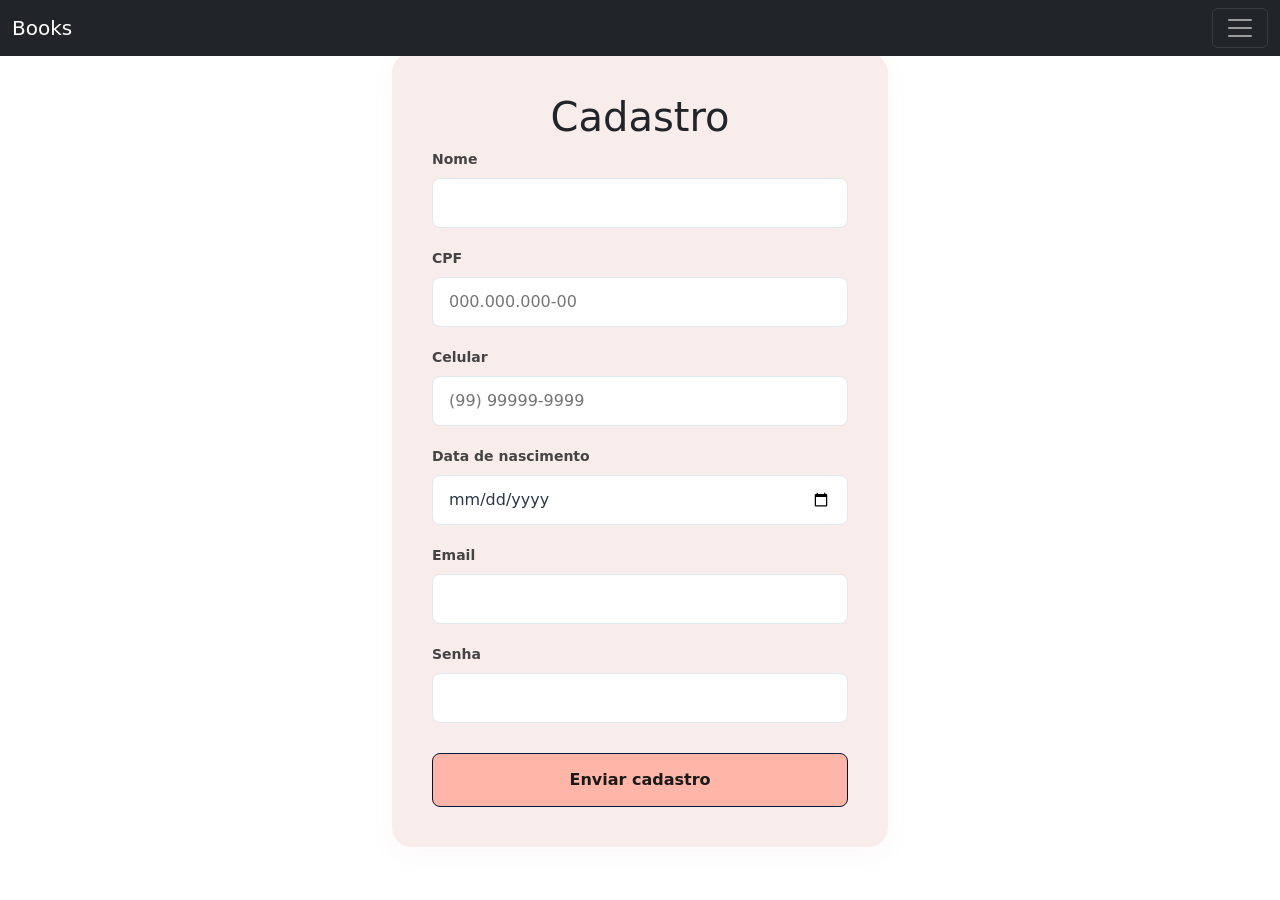
<file: index.html>
<!DOCTYPE html>
<html lang="pt-br">
<head>
    <meta charset="UTF-8">
    <meta http-equiv="X-UA-Compatible" content="IE=edge">
    <meta name="viewport" content="width=device-width, initial-scale=1.0">
    <link href="style.css" rel="stylesheet">
    <link href="https://cdn.jsdelivr.net/npm/bootstrap@5.3.8/dist/css/bootstrap.min.css" rel="stylesheet" integrity="sha384-sRIl4kxILFvY47J16cr9ZwB07vP4J8+LH7qKQnuqkuIAvNWLzeN8tE5YBujZqJLB" crossorigin="anonymous">
    <title>Cadastro</title>
    <script src="https://cdn.jsdelivr.net/npm/bootstrap@5.3.8/dist/js/bootstrap.bundle.min.js" integrity="sha384-FKyoEForCGlyvwx9Hj09JcYn3nv7wiPVlz7YYwJrWVcXK/BmnVDxM+D2scQbITxI" crossorigin="anonymous">
        function pesquisarCep(cep){
            resposta.textContent = ""
            document.getElementById("rua").value = ""
            document.getElementById("bairro").value = ""
            document.getElementById("cidade").value = ""
            document.getElementById("estado").value =""

            var validacep = /^[0-9]{8}$/;

            if (validacep.test(cep)){
                const link = 'https://viacep.com.br/ws/' + cep + '/json/?callback=preencherEndereco'
            var script = document.createElement("script")
            script.src = link
            document.body.appendChild(script)
            } else  {
                resposta.textContent = "CEP digitado incorretamente!"
                document.getElementById("cep").value = ""
            }

        }
        function preencherEndereco(conteudo){
            if(!("erro" in conteudo)){
            document.getElementById("rua").value = conteudo.logradouro
            document.getElementById("bairro").value = conteudo.bairro
            document.getElementById("cidade").value = conteudo.localidade
            document.getElementById("estado").value = conteudo.uf 
            } else {
                resposta.textContent = "O CEP digitado não existe!"
            }
        }      
        function pegar_dados(){
            const dados = {
                nome: document.getElementById("nome").value,
                cpf: document.getElementById("cpf").value,
                dt_nasc: document.getElementById("dt_nasc").value,
                email: document.getElementById("email").value,
                celular: document.getElementById("celular").value,
                senha: document.getElementById("senha").value,
                cep: document.getElementById("cep").value,
                estado: document.getElementById("estado").value,
                numero: document.getElementById("numero").value,
                bairro: document.getElementById("bairro").value,
                cidade: document.getElementById("cidade").value,
                estado: document.getElementById("estado").value
            }
            return JSON.stringify(dados)
        }
        async function enviar_cadatro(){
            const dados = pegar_dados()
            try{
                const resposta = await fetch("http://10.216.243.33:3000/clientes",{
                method: "POST",
                headers:{ "Content-Type": "application/json"},
                body: dados
            })
            if (!resposta.ok) {
                alert("Erro ao cadastrar!")
            } else {
                alert("Cliente cadastrado com sucesso!")
                document.getElementById("form").reset()
            }
            
            
            } catch(error){ alert("Erro ao cadastrar" + error.message)}
        }  
    </script>
</head>
<body>
    <header>
        <nav class="navbar navbar-dark bg-dark fixed-top">
            <div class="container-fluid">
              <a class="navbar-brand" href="cadastro.html">Books</a>
              <button class="navbar-toggler" type="button" data-bs-toggle="offcanvas" data-bs-target="#offcanvasDarkNavbar" aria-controls="offcanvasDarkNavbar" aria-label="Toggle navigation">
                <span class="navbar-toggler-icon"></span>
              </button>
              <div class="offcanvas offcanvas-end text-bg-dark" tabindex="-1" id="offcanvasDarkNavbar" aria-labelledby="offcanvasDarkNavbarLabel">
                <div class="offcanvas-header">
                  <h5 class="offcanvas-title" id="offcanvasDarkNavbarLabel">Dark offcanvas</h5>
                  <button type="button" class="btn-close btn-close-white" data-bs-dismiss="offcanvas" aria-label="Close"></button>
                </div>
                <div class="offcanvas-body">
                  <ul class="navbar-nav justify-content-end flex-grow-1 pe-3">
                    <li class="nav-item">
                      <a class="nav-link active" aria-current="page" href="#">Home</a>
                    </li>
                    <li class="nav-item">
                      <a class="nav-link" href="#">Link</a>
                    </li>
                    <li class="nav-item dropdown">
                      <a class="nav-link dropdown-toggle" href="#" role="button" data-bs-toggle="dropdown" aria-expanded="false">
                        Dropdown
                      </a>
                      <ul class="dropdown-menu dropdown-menu-dark">
                        <li><a class="dropdown-item" href="#">Action</a></li>
                        <li><a class="dropdown-item" href="#">Another action</a></li>
                        <li>
                          <hr class="dropdown-divider">
                        </li>
                        <li><a class="dropdown-item" href="#">Something else here</a></li>
                      </ul>
                    </li>
                  </ul>
                </div>
              </div>
            </div>
          </nav>
    </header>
    <main>
        <h1>Cadastro</h1>
        <form id="form">
            <label for="nome">Nome</label>
            <input type="text" id="nome" required class="input_texto">
            <label for="cpf">CPF</label>
            <input type="text" id="cpf" placeholder="000.000.000-00"required class="input_texto">
            <label for="celular">Celular</label>
            <input type="tel" id="celular" placeholder="(99) 99999-9999"required class="input_texto">
            <label for="dt_nasc">Data de nascimento</label>
            <input type="date" id="dt_nasc" required class="input_texto">
            <label for="email">Email</label>
            <input type="email" id="email" required class="input_texto">
            <label for="senha">Senha</label>
            <input type="password" id="senha" required>
            <!--CEP, Rua, Número, Bairro, Cidade, Estado(UF), Senha-->
            <!--<h2>Endereço:</h2>
            <label for="cep">CEP</label>
            <input type="text" id="cep" onblur="pesquisarCep(this.value)" maxlength="9">
            <p id="resposta"></p>
            <label for="estado">Rua</label>
            <input type="text" id="rua" required>
            <label for="numero">Número</label>
            <input type="text" id="numero" required>
            <label for="bairro">Bairro</label>
            <input type="text" id="bairro" required>
            <label for="cidade">Cidade</label>
            <input type="text" id="cidade" required>
            <label for="estado">Estado</label>
            <input type="text" id="estado" placeholder="UF"required>-->

            <input type="button" value="Enviar cadastro" class="btn_enviar" onclick="enviar_cadatro()">
        </form>
    </main>
    <footer>

    </footer>
</body>
</html>         

<!---->
</file>
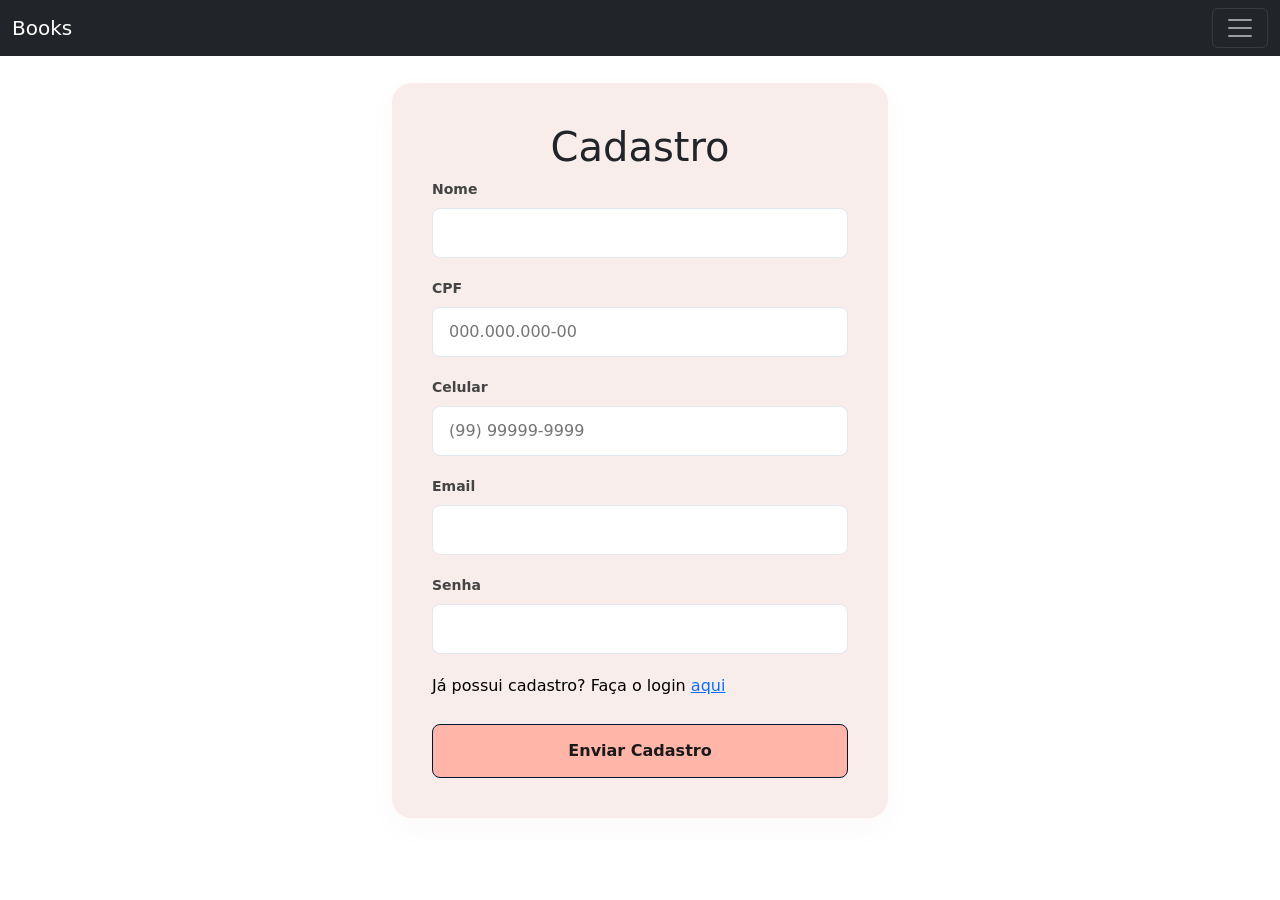
<file: cadastro.html>
<!DOCTYPE html>
<html lang="pt-br">
<head>
    <meta charset="UTF-8">
    <meta http-equiv="X-UA-Compatible" content="IE=edge">
    <meta name="viewport" content="width=device-width, initial-scale=1.0">
    <link href="style.css" rel="stylesheet">
    <link href="https://cdn.jsdelivr.net/npm/bootstrap@5.3.8/dist/css/bootstrap.min.css" rel="stylesheet" integrity="sha384-sRIl4kxILFvY47J16cr9ZwB07vP4J8+LH7qKQnuqkuIAvNWLzeN8tE5YBujZqJLB" crossorigin="anonymous">
    <title>Cadastro</title>
</head>
<body>
    <header>
        <nav class="navbar navbar-dark bg-dark fixed-top">
            <div class="container-fluid">
              <a class="navbar-brand" href="cadastro.html">Books</a>
              <button class="navbar-toggler" type="button" data-bs-toggle="offcanvas" data-bs-target="#offcanvasDarkNavbar" aria-controls="offcanvasDarkNavbar" aria-label="Toggle navigation">
                <span class="navbar-toggler-icon"></span>
              </button>
              <div class="offcanvas offcanvas-end text-bg-dark" tabindex="-1" id="offcanvasDarkNavbar" aria-labelledby="offcanvasDarkNavbarLabel">
                <div class="offcanvas-header">
                  <h5 class="offcanvas-title" id="offcanvasDarkNavbarLabel">Dark offcanvas</h5>
                  <button type="button" class="btn-close btn-close-white" data-bs-dismiss="offcanvas" aria-label="Close"></button>
                </div>
                <div class="offcanvas-body">
                  <ul class="navbar-nav justify-content-end flex-grow-1 pe-3">
                    <li class="nav-item">
                      <a class="nav-link active" aria-current="page" href="#">Home</a>
                    </li>
                    <li class="nav-item">
                      <a class="nav-link" href="#">Link</a>
                    </li>
                    <li class="nav-item dropdown">
                      <a class="nav-link dropdown-toggle" href="#" role="button" data-bs-toggle="dropdown" aria-expanded="false">
                        Dropdown
                      </a>
                      <ul class="dropdown-menu dropdown-menu-dark">
                        <li><a class="dropdown-item" href="#">Action</a></li>
                        <li><a class="dropdown-item" href="#">Another action</a></li>
                        <li>
                          <hr class="dropdown-divider">
                        </li>
                        <li><a class="dropdown-item" href="#">Something else here</a></li>
                      </ul>
                    </li>
                  </ul>
                </div>
              </div>
            </div>
          </nav>
    </header>
    <main>
        <h1>Cadastro</h1>
        <form id="form_cadastro">
            <label for="nome">Nome</label>
            <input type="text" id="nome" required class="input_texto">
            <label for="cpf">CPF</label>
            <input type="text" id="cpf" placeholder="000.000.000-00"required class="input_texto">
            <label for="celular">Celular</label>
            <input type="tel" id="celular" placeholder="(99) 99999-9999"required class="input_texto">
            <label for="email">Email</label>
            <input type="email" id="email" required class="input_texto">
            <label for="senha">Senha</label>
            <input type="password" id="senha" required>
            <p>Já possui cadastro? Faça o login <a href="login.html">aqui</a></p>
            <!--<label for="dt_nasc">Data de nascimento</label>
            <input type="date" id="dt_nasc" required class="input_texto">-->
            <!--CEP, Rua, Número, Bairro, Cidade, Estado(UF), Senha-->
            <!--<h2>Endereço:</h2>
            <label for="cep">CEP</label>
            <input type="text" id="cep" onblur="pesquisarCep(this.value)" maxlength="9">
            <p id="resposta"></p>
            <label for="estado">Rua</label>
            <input type="text" id="rua" required>
            <label for="numero">Número</label>
            <input type="text" id="numero" required>
            <label for="bairro">Bairro</label>
            <input type="text" id="bairro" required>
            <label for="cidade">Cidade</label>
            <input type="text" id="cidade" required>
            <label for="estado">Estado</label>
            <input type="text" id="estado" placeholder="UF"required>-->
            <input type="submit" id="btn_enviar" value="Enviar Cadastro" class="btn_enviar">
        </form>
    </main>
    <footer>

    </footer>
    <script src="https://cdn.jsdelivr.net/npm/bootstrap@5.3.8/dist/js/bootstrap.bundle.min.js" integrity="sha384-FKyoEForCGlyvwx9Hj09JcYn3nv7wiPVlz7YYwJrWVcXK/BmnVDxM+D2scQbITxI" crossorigin="anonymous"></script>
    <script>
      function pegar_dados(){
          const dados = {
              nome: document.getElementById("nome").value,
              cpf: document.getElementById("cpf").value,
              celular: document.getElementById("celular").value,
              email: document.getElementById("email").value,
              senha: document.getElementById("senha").value
          }
          return dados
      }
    
      const form_cadastro = document.getElementById("form_cadastro")
      const btn_enviar = document.getElementById("btn_enviar")
      form_cadastro.addEventListener("submit", async (event)=>{
          event.preventDefault()
          btn_enviar.disabled = true
          btn_enviar.value = "Enviando cadastro..."

          const dados = pegar_dados()
          //alert(JSON.stringify(dados))
          try {
              const resposta = await fetch("http://10.216.243.142:3000/cliente", {
                  method: "POST",
                  headers: { "Content-Type": "application/json"},
                  body: JSON.stringify(dados)
              })
              if (!resposta.ok){throw new Error("Erro na API")}
              alert("O cadastro foi realizado!")
              form_cadastro.reset()
          } catch(error) {
              alert(error)
          } finally {
              btn_enviar.value = "Enviar Cadastro"
              btn_enviar.disabled = false
          }
      }) 
    </script>
</body>
</html>
</file>
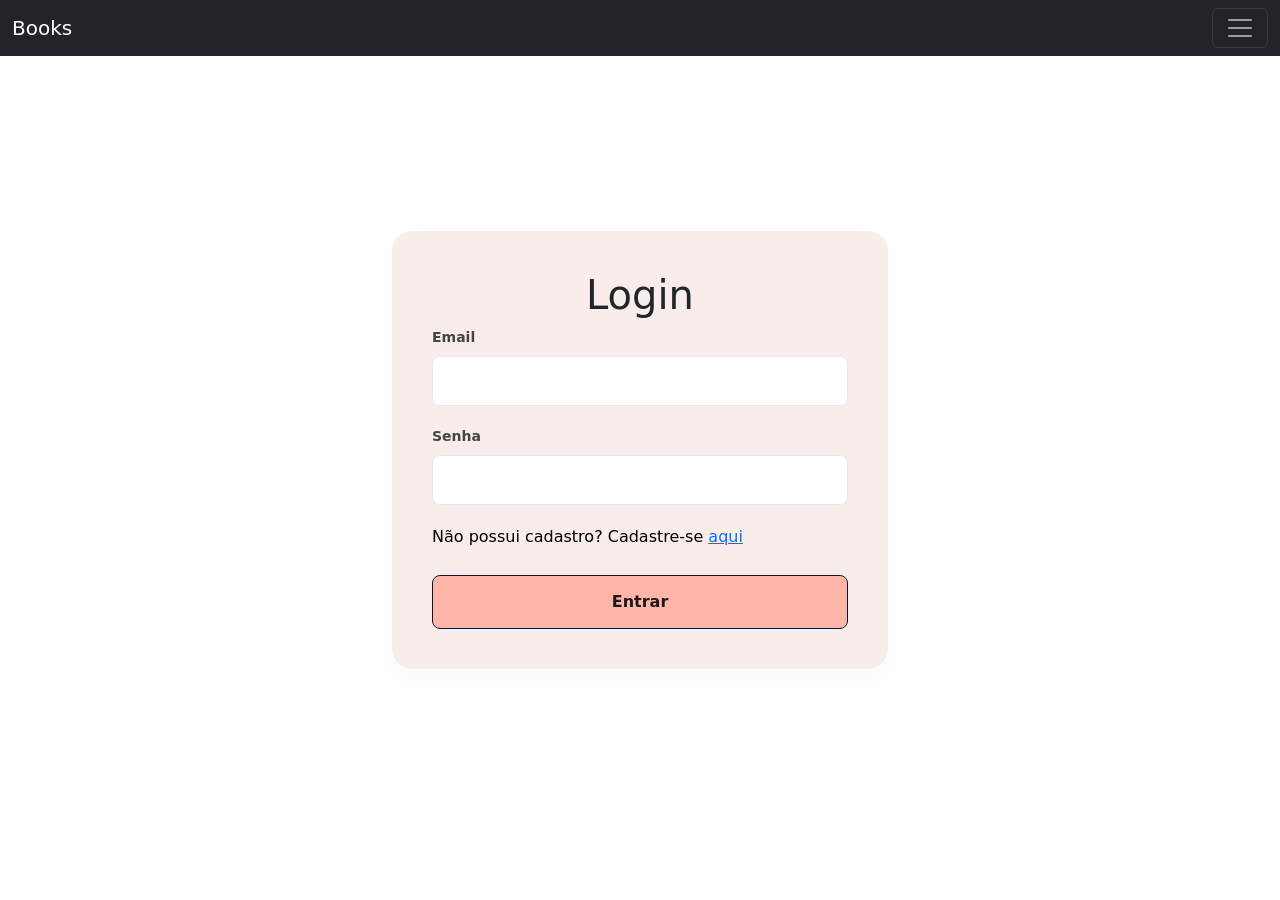
<file: login.html>
<!DOCTYPE html>
<html lang="pt-br">
<head>
    <meta charset="UTF-8">
    <meta http-equiv="X-UA-Compatible" content="IE=edge">
    <meta name="viewport" content="width=device-width, initial-scale=1.0">
    <link href="style.css" rel="stylesheet">
    <link href="https://cdn.jsdelivr.net/npm/bootstrap@5.3.8/dist/css/bootstrap.min.css" rel="stylesheet" integrity="sha384-sRIl4kxILFvY47J16cr9ZwB07vP4J8+LH7qKQnuqkuIAvNWLzeN8tE5YBujZqJLB" crossorigin="anonymous">
    <title>Login</title>
    <script src="https://cdn.jsdelivr.net/npm/bootstrap@5.3.8/dist/js/bootstrap.bundle.min.js" integrity="sha384-FKyoEForCGlyvwx9Hj09JcYn3nv7wiPVlz7YYwJrWVcXK/BmnVDxM+D2scQbITxI" crossorigin="anonymous">
        
        function pegar_dados(){
            const dados = {
                nome: document.getElementById("nome").value,
                cpf: document.getElementById("cpf").value,
                dt_nasc: document.getElementById("dt_nasc").value,
                email: document.getElementById("email").value,
                celular: document.getElementById("celular").value,
                senha: document.getElementById("senha").value,
                cep: document.getElementById("cep").value,
                estado: document.getElementById("estado").value,
                numero: document.getElementById("numero").value,
                bairro: document.getElementById("bairro").value,
                cidade: document.getElementById("cidade").value,
                estado: document.getElementById("estado").value
            }
            return JSON.stringify(dados)
        }
        async function enviar_cadatro(){
            const dados = pegar_dados()
            try{
                const resposta = await fetch("http://10.216.243.33:3000/clientes",{
                method: "POST",
                headers:{ "Content-Type": "application/json"},
                body: dados
            })
            if (!resposta.ok) {
                alert("Erro ao cadastrar!")
            } else {
                alert("Cliente cadastrado com sucesso!")
                document.getElementById("form").reset()
            }
            
            
            } catch(error){ alert("Erro ao cadastrar" + error.message)}
        }  
    </script>
</head>
<body>
    <header>
        <nav class="navbar navbar-dark bg-dark fixed-top">
            <div class="container-fluid">
              <a class="navbar-brand" href="#">Books</a>
              <button class="navbar-toggler" type="button" data-bs-toggle="offcanvas" data-bs-target="#offcanvasDarkNavbar" aria-controls="offcanvasDarkNavbar" aria-label="Toggle navigation">
                <span class="navbar-toggler-icon"></span>
              </button>
              <div class="offcanvas offcanvas-end text-bg-dark" tabindex="-1" id="offcanvasDarkNavbar" aria-labelledby="offcanvasDarkNavbarLabel">
                <div class="offcanvas-header">
                  <h5 class="offcanvas-title" id="offcanvasDarkNavbarLabel">Dark offcanvas</h5>
                  <button type="button" class="btn-close btn-close-white" data-bs-dismiss="offcanvas" aria-label="Close"></button>
                </div>
                <div class="offcanvas-body">
                  <ul class="navbar-nav justify-content-end flex-grow-1 pe-3">
                    <li class="nav-item">
                      <a class="nav-link active" aria-current="page" href="#">Home</a>
                    </li>
                    <li class="nav-item">
                      <a class="nav-link" href="#">Link</a>
                    </li>
                    <li class="nav-item dropdown">
                      <a class="nav-link dropdown-toggle" href="#" role="button" data-bs-toggle="dropdown" aria-expanded="false">
                        Dropdown
                      </a>
                      <ul class="dropdown-menu dropdown-menu-dark">
                        <li><a class="dropdown-item" href="#">Action</a></li>
                        <li><a class="dropdown-item" href="#">Another action</a></li>
                        <li>
                          <hr class="dropdown-divider">
                        </li>
                        <li><a class="dropdown-item" href="#">Something else here</a></li>
                      </ul>
                    </li>
                  </ul>
                </div>
              </div>
            </div>
          </nav>
    </header>
    <main>
        <h1>Login</h1>
        <form id="form">
            <label for="email">Email</label>
            <input type="email" id="email" required class="input_texto">
            <label for="senha">Senha</label>
            <input type="password" id="senha" required>
            <p>Não possui cadastro? Cadastre-se <a href="cadastro.html">aqui</a></p>

            <input type="button" value="Entrar" class="btn_enviar" onclick="login()">
        </form>
    </main>
    <footer>

    </footer>
</body>
</html>         

<!---->
</file>
<file: style.css>
/* Importando uma fonte mais moderna e "limpa" */
@import url('https://fonts.googleapis.com/css2?family=Inter:wght@300;400;600&display=swap');

* {
    margin: 0;
    padding: 0;
    box-sizing: border-box;
}

body {
    font-family: 'Inter', sans-serif;
    background-color: #fcd5ce; 
    display: flex;
    justify-content: center;
    align-items: center;
    min-height: 100vh;
    padding: 40px 20px;
}

main {
    background-color: #f8edeb;
    width: 40%;
    max-width: 50%; 
    padding: 40px;
    border-radius: 20px;
    box-shadow: 0 10px 25px rgba(192, 132, 132, 0.05); 
}

h1 {
    color: #fffaff;
    font-size: 1.8rem;
    margin-bottom: 8px;
    text-align: center;
}

h2 {
    color: #ffffff;
    font-size: 1.2rem;
    margin: 30px 0 15px;
    border-bottom: 1px solid #edf2f7;
    padding-bottom: 10px;
}

form label {
    display: block;
    font-size: 14px;
    font-weight: 600;
    color: #444444;
    margin-bottom: 8px;
}

p{
    color: rgb(0, 0, 0);

} 
input[type="text"],
input[type="email"],
input[type="date"],
input[type="tel"],
input[type="password"],
#senha {
    width: 100%;
    padding: 12px 16px;
    margin-bottom: 20px;
    border: 1.5px solid #e2e8f0;
    border-radius: 8px;
    font-size: 16px;
    color: #2d3748;
    transition: all 0.3s ease;
    outline: none;
}


input:focus {
    border-color: #3182ce;
    box-shadow: 0 0 0 3px rgba(49, 130, 206, 0.1);
}

.btn_enviar {
    width: 100%;
    padding: 14px;
    margin-top: 10px;
    background-color: #ffb5a7; 
    color:rgb(26, 26, 26);
    font-weight: 600;
    font-size: 16px;
    border: 1.5px solid #001735;
    border-radius: 8px;
    cursor: pointer;
    transition: all 0.3s ease;
}

.btn_enviar:hover {
    background-color: #ffa69e;
    transform: translateY(-2px); 
    box-shadow: 0 4px 12px rgba(49, 130, 206, 0.3);
}


#estado {
    width: 80px;
}
</file>
